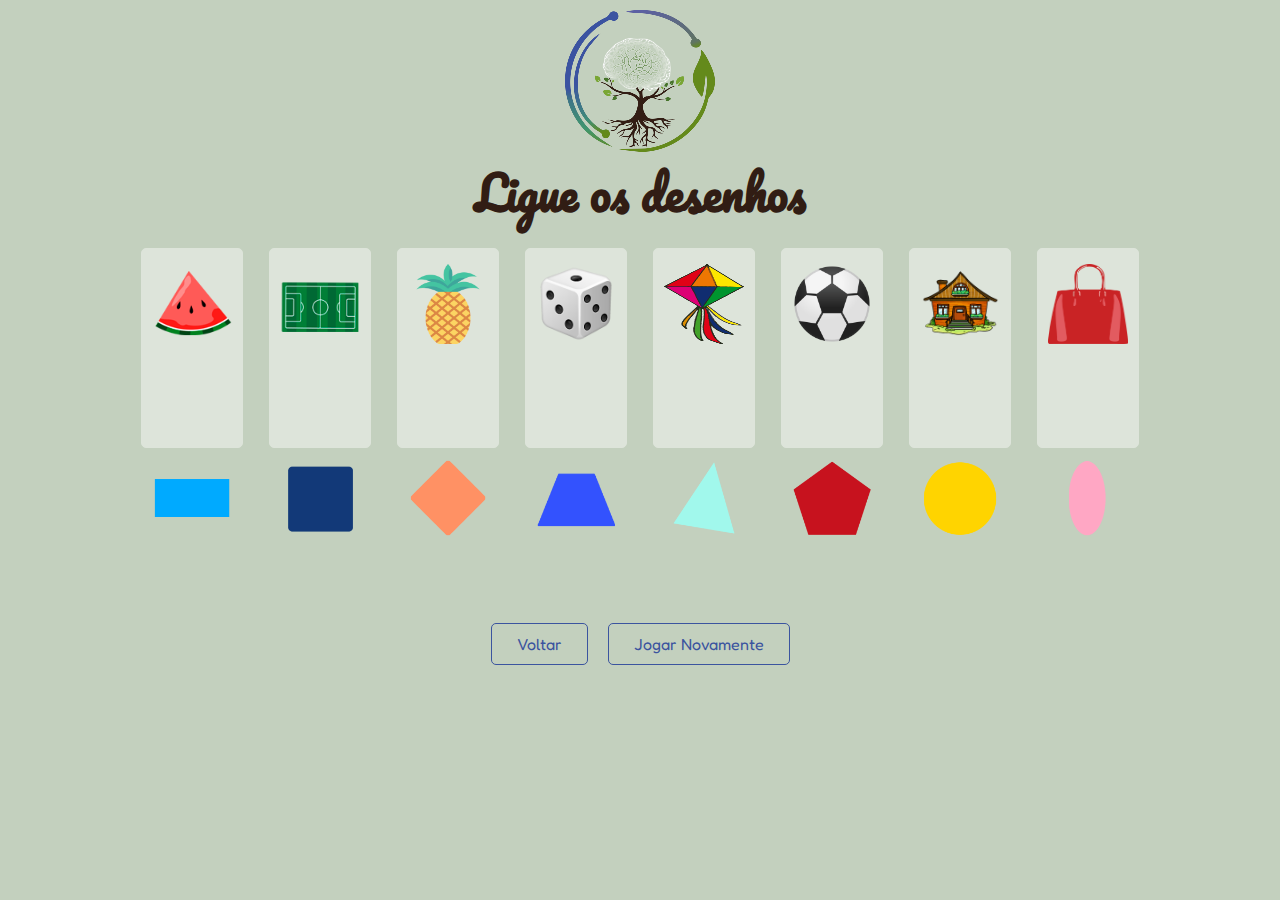
<file: encaixe.html>
<!DOCTYPE html>
<html lang="pt-br">
  <head>
    <meta charset="UTF-8" />
    <meta http-equiv="X-UA-Compatible" content="IE=edge" />
    <meta name="viewport" content="width=device-width, initial-scale=1.0" />
    <title>Ligue as peças</title>
    <link rel="preconnect" href="https://fonts.googleapis.com" />
    <link rel="preconnect" href="https://fonts.gstatic.com" crossorigin />
    <link
      href="https://fonts.googleapis.com/css2?family=Fredoka+One&display=swap"
      rel="stylesheet"
    />
    <link rel="stylesheet" href="css/estilos.css" />
    <link rel="preconnect" href="https://fonts.googleapis.com" />
    <link rel="preconnect" href="https://fonts.gstatic.com" crossorigin />
    <link
      href="https://fonts.googleapis.com/css2?family=Fredoka+One&family=Pacifico&display=swap"
      rel="stylesheet"
    />
  </head>
  <body>
    <div class="canvas2">
      <section class="topo">
        <img src="./img/logo.png" alt="Logo" />
        <h1>Ligue os desenhos</h1>
      </section>
      <section class="memory-game-2">
        <div class="listaObjetos">
          <ul>
            <li id="objeto_01"><img src="./img/1_melancia.png" alt="Melancia"></li>
            <li id="objeto_02"><img src="./img/2_campo.png" alt="Melancia"></li>
            <li id="objeto_03"><img src="./img/3_abacaxi.png" alt="Melancia"></li>
            <li id="objeto_04"><img src="./img/4_dados.png" alt="Melancia"></li>
            <li id="objeto_05"><img src="./img/5_balao.png" alt="Melancia"></li>
            <li id="objeto_06"><img src="./img/6_bola.png" alt="Melancia"></li>
            <li id="objeto_07"><img src="./img/7_casa.png" alt="Melancia"></li>
            <li id="objeto_08"><img src="./img/8_bolsa.png" alt="Melancia"></li>
          </ul>
        </div>
        <div class="listaFormas">
          <ul>
            <li id="forma_02"><img src="./img/2_retangulo.png" alt="Melancia"></li>
            <li id="forma_04"><img src="./img/4_quadrado.png" alt="Melancia"></li>
            <li id="forma_05"><img src="./img/5_losango.png" alt="Melancia"></li>
            <li id="forma_08"><img src="./img/8_trapezio.png" alt="Melancia"></li>
            <li id="forma_01"><img src="./img/1_triangulo.png" alt="Melancia"></li>
            <li id="forma_07"><img src="./img/7_pentagono.png" alt="Melancia"></li>
            <li id="forma_06"><img src="./img/6_circulo.png" alt="Melancia"></li>
            <li id="forma_03"><img src="./img/3_oval.png" alt="Melancia"></li>
          </ul>
        </div>
      </section><!--memory-game-->
      <br /><br /><br /><br />
      <section class="botoes" style="margin-top: 80px;">
        <a href="index.html" class="btn">Voltar</a>
        <a href="encaixe.html" class="btn">Jogar Novamente</a>
      </section>
    </div><!--.canvas-->


    <script src="./js/jquery-3.6.0.js"></script>
    <script src="./js/jquery-ui.js"></script>
    <script src="./js/jquery.ui.touch-punch.min.js"></script>
    <script src="./js/app_encaixe.js"></script>
  </body>
</html>
</file>
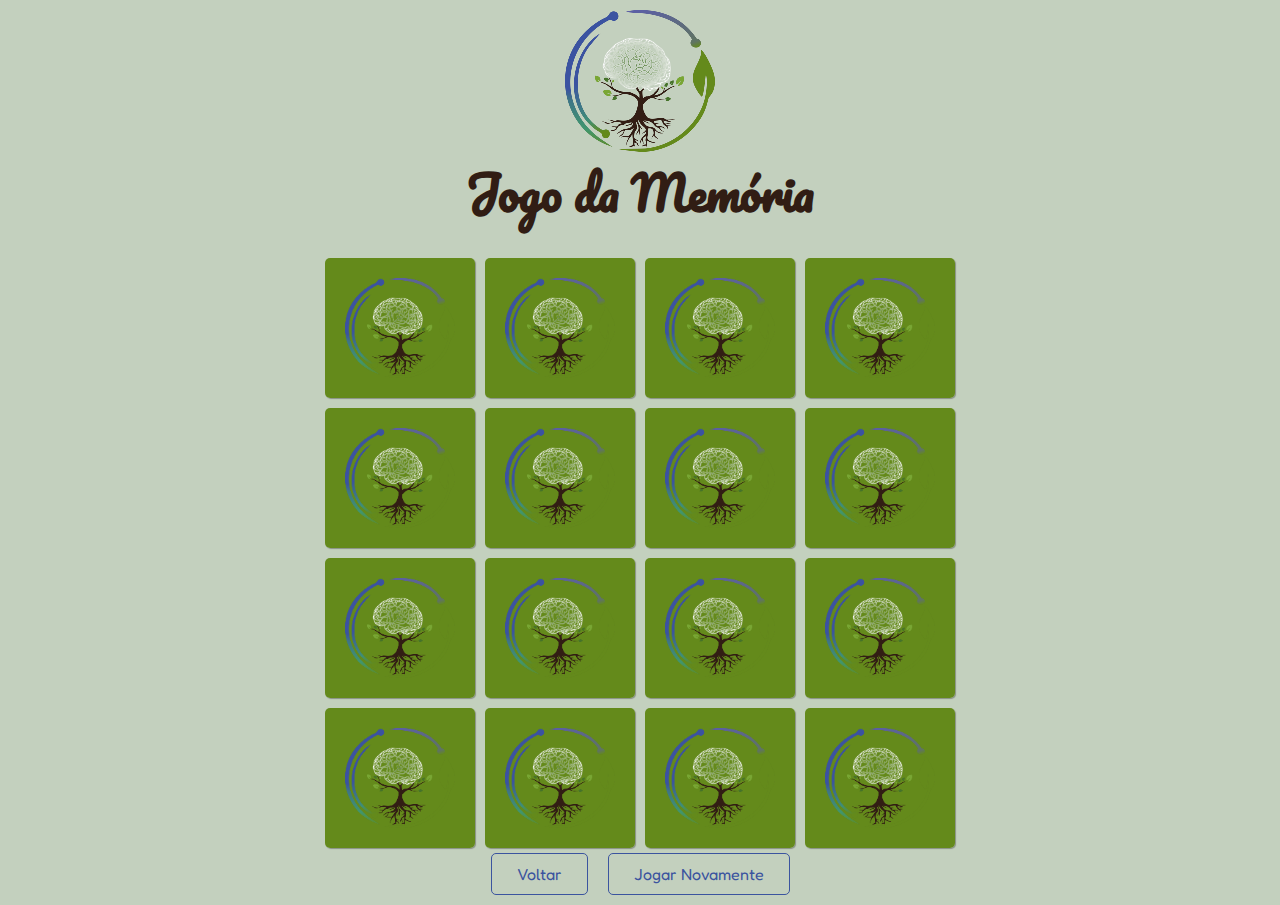
<file: memoria.html>
<!DOCTYPE html>
<html lang="pt-br">
  <head>
    <meta charset="UTF-8" />
    <meta http-equiv="X-UA-Compatible" content="IE=edge" />
    <meta name="viewport" content="width=device-width, initial-scale=1.0" />
    <title>Jogo da Memoria</title>
    <link rel="preconnect" href="https://fonts.googleapis.com" />
    <link rel="preconnect" href="https://fonts.gstatic.com" crossorigin />
    <link
      href="https://fonts.googleapis.com/css2?family=Fredoka+One&display=swap"
      rel="stylesheet"
    />
    <link rel="stylesheet" href="css/estilos.css" />
    <link rel="preconnect" href="https://fonts.googleapis.com" />
    <link rel="preconnect" href="https://fonts.gstatic.com" crossorigin />
    <link
      href="https://fonts.googleapis.com/css2?family=Fredoka+One&family=Pacifico&display=swap"
      rel="stylesheet"
    />
  </head>
  <body>
    <div class="canvas">
      <section class="topo">
        <img src="./img/logo.png" alt="Logo" />
        <h1>Jogo da Memória</h1>
      </section>
      <section class="memory-game">
        <div class="memory-card" data-objeto="melancia">
          <img src="./img/1_melancia.png" alt="" class="font-face" />
          <img src="./img/logo.png" alt="Card face" class="back-face" />
        </div>
        <div class="memory-card" data-objeto="melancia">
          <img src="./img/1_triangulo.png" alt="" class="font-face" />
          <img src="./img/logo.png" alt="Card face" class="back-face" />
        </div>

        <div class="memory-card" data-objeto="campo">
          <img src="./img/2_campo.png" alt="" class="font-face" />
          <img src="./img/logo.png" alt="Card face" class="back-face" />
        </div>
        <div class="memory-card" data-objeto="campo">
          <img src="./img/2_retangulo.png" alt="" class="font-face" />
          <img src="./img/logo.png" alt="Card face" class="back-face" />
        </div>

        <div class="memory-card" data-objeto="abacaxi">
          <img src="./img/3_abacaxi.png" alt="" class="font-face" />
          <img src="./img/logo.png" alt="Card face" class="back-face" />
        </div>
        <div class="memory-card" data-objeto="abacaxi">
          <img src="./img/3_oval.png" alt="" class="font-face" />
          <img src="./img/logo.png" alt="Card face" class="back-face" />
        </div>

        <div class="memory-card" data-objeto="dados">
          <img src="./img/4_dados.png" alt="" class="font-face" />
          <img src="./img/logo.png" alt="Card face" class="back-face" />
        </div>
        <div class="memory-card" data-objeto="dados">
          <img src="./img/4_quadrado.png" alt="" class="font-face" />
          <img src="./img/logo.png" alt="Card face" class="back-face" />
        </div>

        <div class="memory-card" data-objeto="balao">
          <img src="./img/5_balao.png" alt="" class="font-face" />
          <img src="./img/logo.png" alt="Card face" class="back-face" />
        </div>
        <div class="memory-card" data-objeto="balao">
          <img src="./img/5_losango.png" alt="" class="font-face" />
          <img src="./img/logo.png" alt="Card face" class="back-face" />
        </div>

        <div class="memory-card" data-objeto="bola">
          <img src="./img/6_bola.png" alt="" class="font-face" />
          <img src="./img/logo.png" alt="Card face" class="back-face" />
        </div>
        <div class="memory-card" data-objeto="bola">
          <img src="./img/6_circulo.png" alt="" class="font-face" />
          <img src="./img/logo.png" alt="Card face" class="back-face" />
        </div>

        <div class="memory-card" data-objeto="casa">
          <img src="./img/7_casa.png" alt="" class="font-face" />
          <img src="./img/logo.png" alt="Card face" class="back-face" />
        </div>
        <div class="memory-card" data-objeto="casa">
          <img src="./img/7_pentagono.png" alt="" class="font-face" />
          <img src="./img/logo.png" alt="Card face" class="back-face" />
        </div>

        <div class="memory-card" data-objeto="bolsa">
          <img src="./img/8_bolsa.png" alt="" class="font-face" />
          <img src="./img/logo.png" alt="Card face" class="back-face" />
        </div>
        <div class="memory-card" data-objeto="bolsa">
          <img src="./img/8_trapezio.png" alt="" class="font-face" />
          <img src="./img/logo.png" alt="Card face" class="back-face" />
        </div>
      </section>

      <section class="botoes">
        <a href="index.html" class="btn">Voltar</a>
        <a href="memoria.html" class="btn">Jogar Novamente</a>
      </section>
    </div>

    <script src="js/app_memoria.js"></script>
  </body>
</html>
</file>
<file: css/estilos.css>
* {
  padding: 0;
  margin: 0;
  box-sizing: border-box;
}

body {
  display: flex;
  background-color: #C3D0BE;
  font-family: 'Fredoka One', cursive;
}
.linha {
  width: 100%;
  display: flex;
}
.col-1 {
  width: 100%;
}
.col-2 {
  width: 50%;
}
.text-center {
  text-align: center;
}
.canvas {
  width: 640px;
  display: flex;
  flex-wrap: wrap;
  margin: 0 auto;
}
.topo {
  width: 100%;
  display: flex;
  flex-direction: column;
  align-items: center;
  margin: 10px 0;
}
img.logo-topo {
  width: 100px;
  height: 100px;
  margin-bottom: 10px;
}
h1, h2, h3 {
  font-family: 'Pacifico', cursive;
  color: #311D14;
}
h1 {
  font-size: 46px;
}
img.mascote {
  width: 95%;
}
.memory-game {
  position: relative;
  top: 10px;
  width: 100%;
  height: 600px;
  margin: auto;
  display: flex;
  flex-wrap: wrap;
  perspective: 1000px;
}
.memory-card {
  width: calc(25% - 10px);
  height: calc(20% - -20px);
  margin: 5px;
  position: relative;
  box-shadow: 1px 1px 1px rgba(0, 0, 0, .3);
  border-radius: 5px;
  transform: scale(1);
  transform-style: preserve-3d;
  transition: transform .5s;
}

.memory-card:active {
  transform: scale(0.97);
  transition: transform .2s;
}

.font-face, .back-face {
  width: 100%;
  height: 100%;
  padding: 20px;
  position: absolute;
  border-radius: 5px;
  background-color: #648A1B;
  backface-visibility: hidden;
}
.font-face {
  transform: rotateY(180deg);
}
.memory-card.flip {
  transform: rotateY(180deg);
}

.botoes {
  width: 100%;
  margin: 10px;
  display: flex;
  justify-content: center;
}
.btn {
  text-decoration: none;
  border: 1px solid #3b549f;
  padding: 10px 25px;
  border-radius: 5px;
  color: #3b549f;
  margin: 0 10px;
}
.btnJogar {
  width: 241px;
  height: 55px;
  display: flex;
  align-items: center;
  justify-content: center;
  background: #648A1B;
  box-shadow: 0px 4px 4px rgba(0, 0, 0, 0.25);
  border-radius: 5px;

  font-family: 'Fredoka One';
  font-style: normal;
  font-weight: 400;
  font-size: 26px;
  line-height: 31px;
  text-transform: uppercase;
  color: #311D14;
  text-decoration: none;
}

/**
 * JOGO DE MONTAR AS PEÇAS
 **/
 .canvas2 {
  width: 80%;
  display: flex;
  flex-wrap: wrap;
  margin: 0 auto;
}
 .memory-game-2 {
   width: 100%;
   margin: 0 auto;
 } 
 .listaObjetos {
   width: 100%;
 }
 .listaFormas {
   width: 100%;
   text-align: right;
 }
 
 .listaObjetos ul, .listaFormas ul {
    list-style: none;
    display: flex;
    justify-content: space-around;
  }
  .listaObjetos ul li, .listaFormas ul li {
    padding: 5px 0;
    display: inline-flex;
  }
  .listaObjetos ul li {
    border: 1px solid #dde4da;
    background-color: #dde4da;
    border-radius: 5px;
    margin: 5px;
    padding: 15px 10px;
    height: 200px;
  }

 .listaFormas img, .listaObjetos img {
   width: 80px;
   height: 80px;
 }
 .ui-state-highlight {
   background-color: #648a1b !important;
   border: none !important;
 }
</file>
